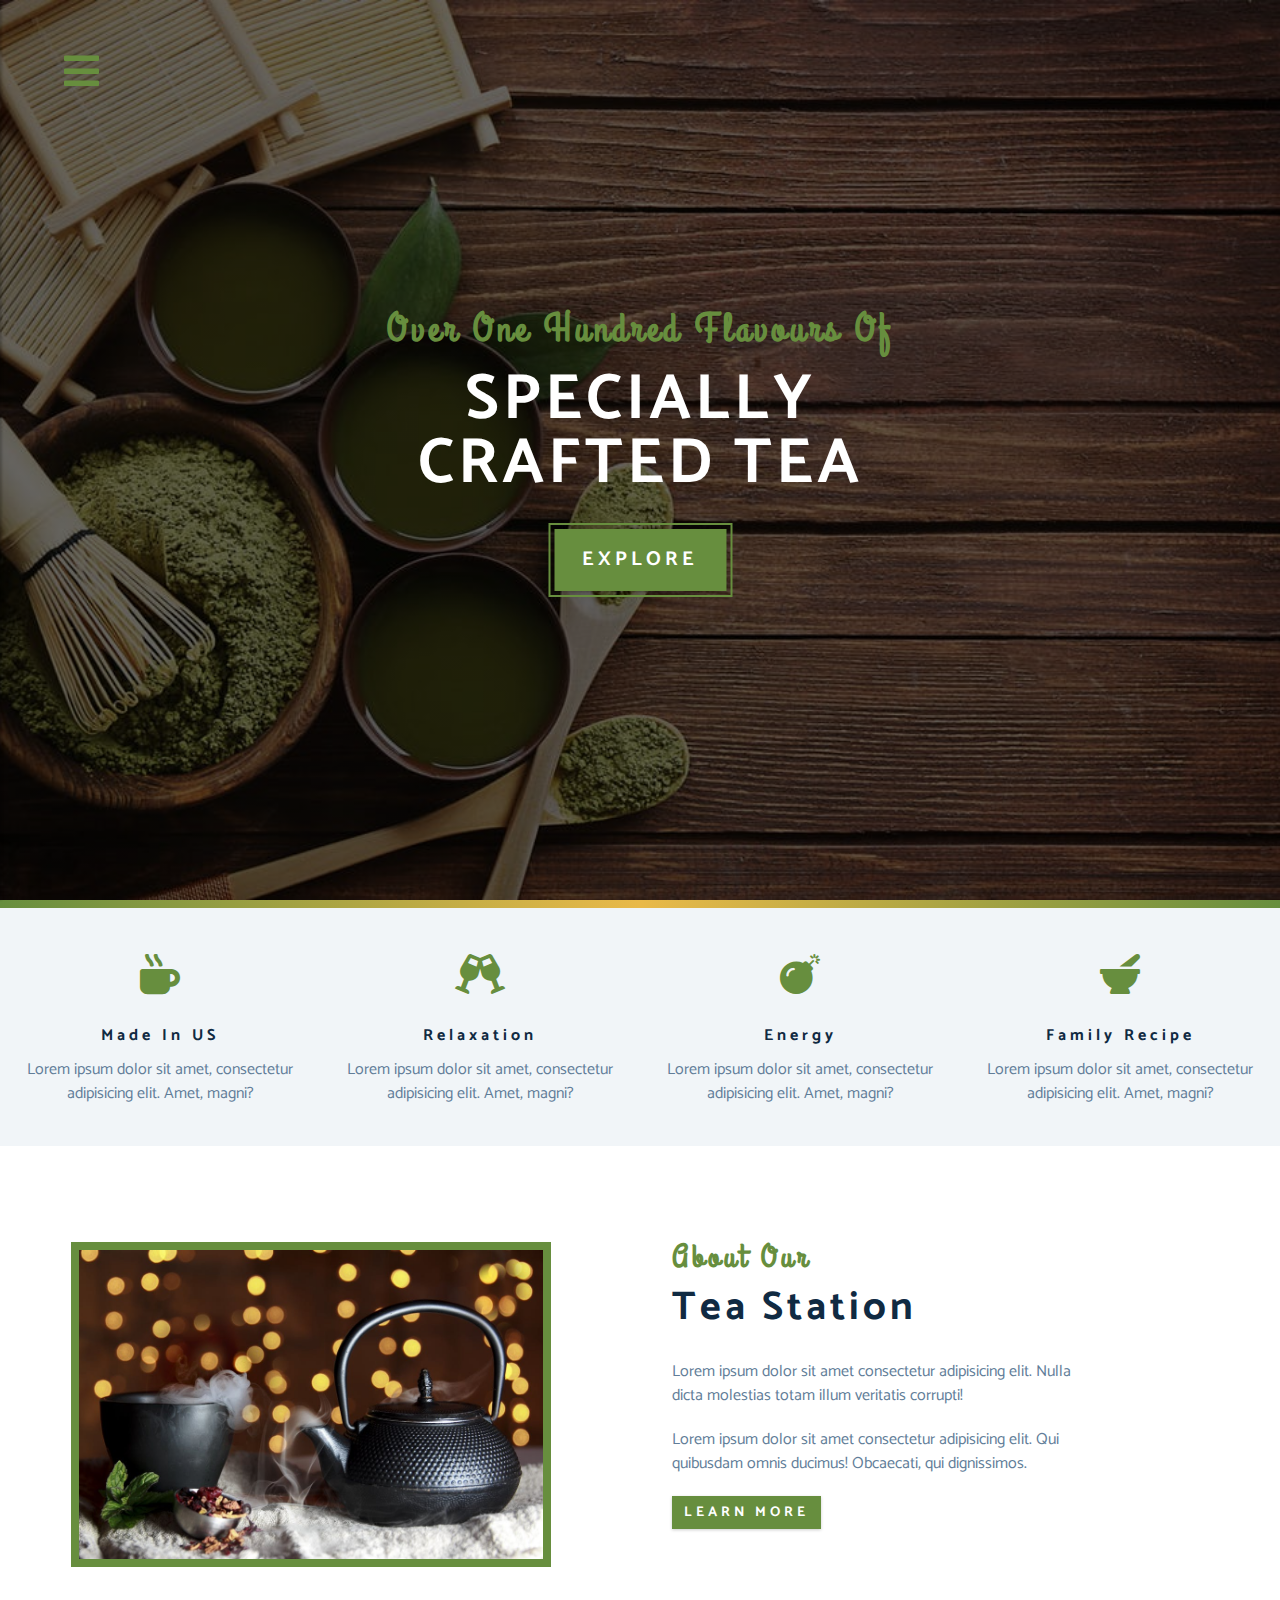
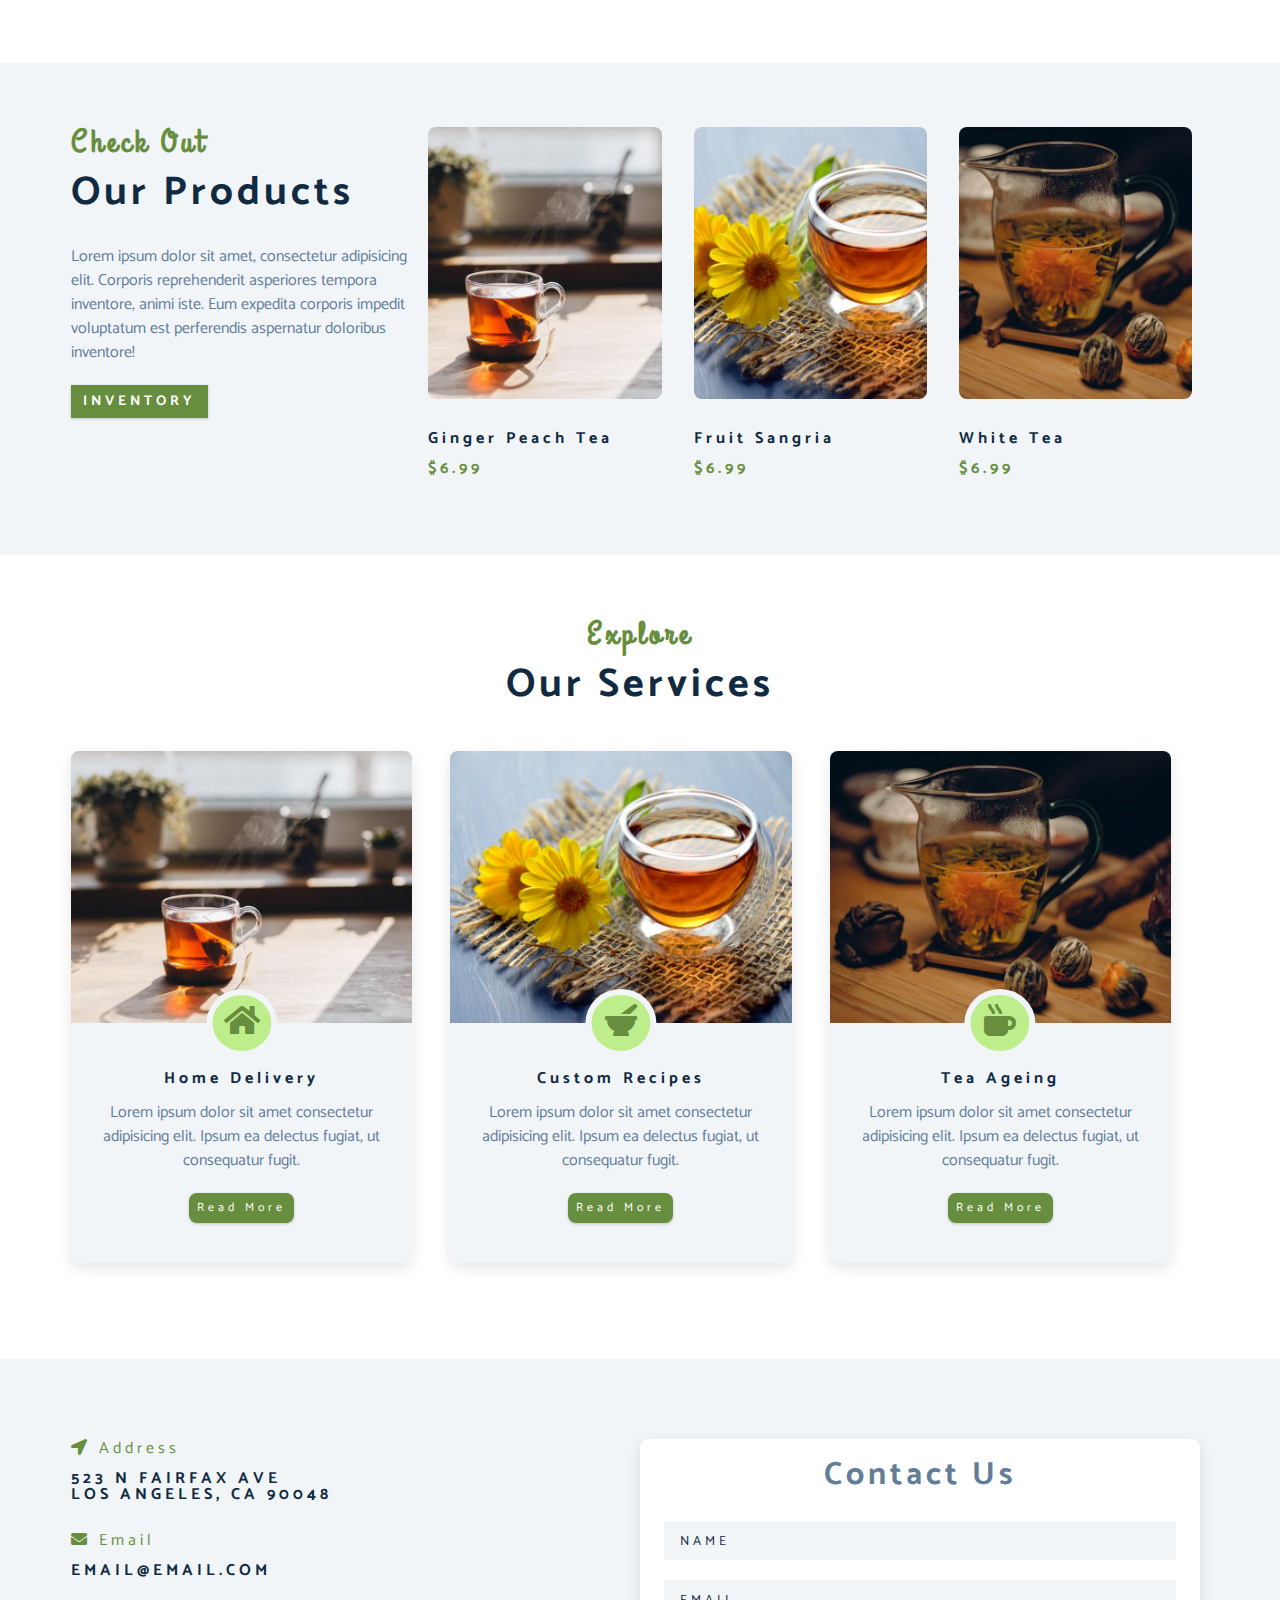
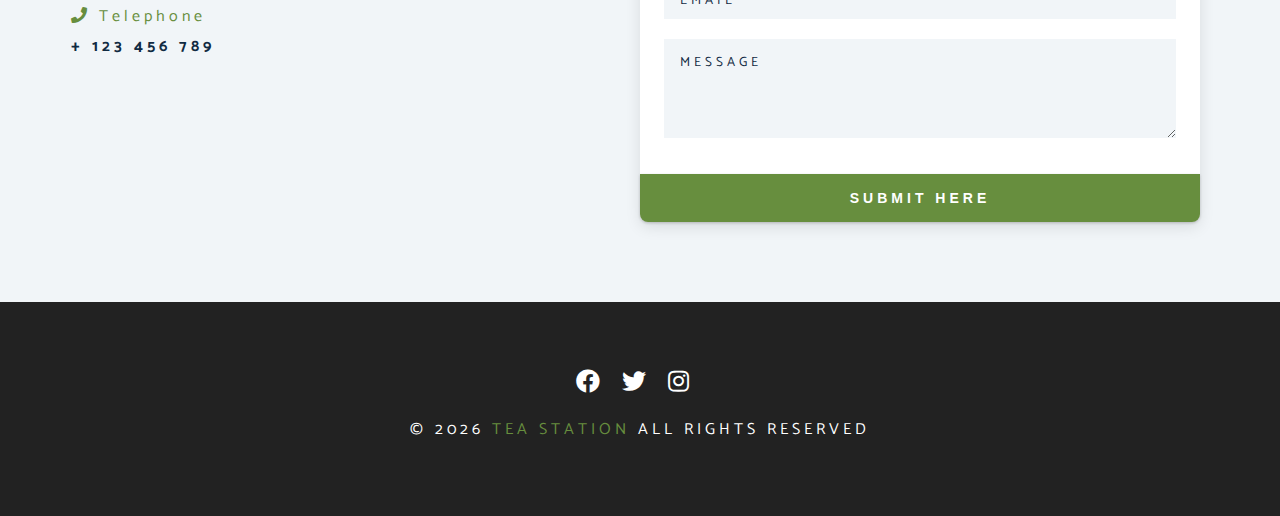
<file: index.html>
<!DOCTYPE html>
<html lang="en">
  <head>
    <meta charset="UTF-8" />
    <meta name="viewport" content="width=device-width, initial-scale=1.0" />
    <meta http-equiv="X-UA-Compatible" content="ie=edge" />
    <title>Tea Station || Home</title>
    <!-- font-awesome -->
    <link
      rel="stylesheet"
      href="./fontawesome-free-5.12.1-web/css/all.min.css"
    />
    <!-- custom css -->
    <link rel="stylesheet" href="./css/styles.css" />
  </head>
  <body>
    <!-- navbar -->
    <!-- nav button -->
    <span class="nav-btn" id="nav-btn"><i class="fas fa-bars"></i></span>
    <nav class="navbar" id="navbar">
      <div class="navbar-header">
        <span class="nav-close" id="nav-close">
          <i class="fas fa-times"></i>
        </span>
      </div>
      <ul class="nav-items">
        <li><a href="index.html" class="nav-link">home</a></li>
        <li><a href="skills.html" class="nav-link">skills</a></li>
        <li><a href="about.html" class="nav-link">about</a></li>
        <li><a href="products.html" class="nav-link">products</a></li>
      </ul>
    </nav>
    <!-- header -->

    <header class="header">
      <div class="banner">
        <h2>Over one hundred flavours of</h2>
        <h1>
          specially <br />
          crafted tea
        </h1>
        <a href="./skills.html" class="btn banner-btn"> explore </a>
      </div>
    </header>
    <!-- end of header -->
    <div class="content-divider"></div>
    <!-- skills section -->
    <section class="skills clearfix">
      <!-- single skill -->
      <article class="skill">
        <span class="skill-icon">
          <i class="fas fa-mug-hot"></i>
        </span>
        <h4 class="skill-title">made in US</h4>
        <p class="skill-text">
          Lorem ipsum dolor sit amet, consectetur adipisicing elit. Amet, magni?
        </p>
      </article>
      <!-- end of single skill -->
      <!-- single skill -->
      <article class="skill">
        <span class="skill-icon">
          <i class="fas fa-glass-cheers"></i>
        </span>
        <h4 class="skill-title">relaxation</h4>
        <p class="skill-text">
          Lorem ipsum dolor sit amet, consectetur adipisicing elit. Amet, magni?
        </p>
      </article>
      <!-- end of single skill -->
      <!-- single skill -->
      <article class="skill">
        <span class="skill-icon">
          <i class="fas fa-bomb"></i>
        </span>
        <h4 class="skill-title">energy</h4>
        <p class="skill-text">
          Lorem ipsum dolor sit amet, consectetur adipisicing elit. Amet, magni?
        </p>
      </article>
      <!-- end of single skill  -->
      <!-- single skill -->
      <article class="skill">
        <span class="skill-icon">
          <i class="fas fa-mortar-pestle"></i>
        </span>
        <h4 class="skill-title">family recipe</h4>
        <p class="skill-text">
          Lorem ipsum dolor sit amet, consectetur adipisicing elit. Amet, magni?
        </p>
      </article>
      <!-- end of single skill -->
    </section>
    <!-- end of skills section -->
    <!-- about -->
    <section>
      <div class="section-center clearfix">
        <!-- about img -->
        <article class="about-img">
          <div class="about-picture-container">
            <img
              src="./images/about-bcg.jpeg"
              alt="tea kettle"
              class="about-picture"
            />
          </div>
        </article>
        <!-- about info -->
        <article class="about-info">
          <!-- section title -->
          <div class="section-title">
            <h3>about our</h3>
            <h2>tea station</h2>
          </div>
          <!-- end of section title -->
          <p class="about-text">
            Lorem ipsum dolor sit amet consectetur adipisicing elit. Nulla dicta
            molestias totam illum veritatis corrupti!
          </p>
          <p class="about-text">
            Lorem ipsum dolor sit amet consectetur adipisicing elit. Qui
            quibusdam omnis ducimus! Obcaecati, qui dignissimos.
          </p>
          <a href="about.html" class="btn">learn more</a>
        </article>
      </div>
    </section>
    <!-- end of about -->
    <!-- products -->
    <section class="products">
      <div class="section-center clearfix">
        <!-- product info -->
        <article class="products-info">
          <!-- section title -->
          <div class="section-title">
            <h3>check out</h3>
            <h2>our products</h2>
          </div>
          <!-- end of section title -->
          <p class="product-text">
            Lorem ipsum dolor sit amet, consectetur adipisicing elit. Corporis
            reprehenderit asperiores tempora inventore, animi iste. Eum expedita
            corporis impedit voluptatum est perferendis aspernatur doloribus
            inventore!
          </p>
          <a href="products.html" class="btn">inventory</a>
        </article>
        <!-- products inventory -->
        <article class="products-inventory clearfix">
          <!-- single product -->
          <div class="product">
            <img
              src="./images/product-1.jpeg"
              alt="single product"
              class="product-img"
            />
            <h4 class="product-title">ginger peach tea</h4>
            <h4 class="product-price">$6.99</h4>
          </div>
          <!-- end of single product -->
          <!-- single product -->
          <div class="product">
            <img
              src="./images/product-2.jpeg"
              alt="single product"
              class="product-img"
            />
            <h4 class="product-title">fruit sangria</h4>
            <h4 class="product-price">$6.99</h4>
          </div>
          <!-- end of single product -->
          <!-- single product -->
          <div class="product">
            <img
              src="./images/product-3.jpeg"
              alt="single product"
              class="product-img"
            />
            <h4 class="product-title">white tea</h4>
            <h4 class="product-price">$6.99</h4>
          </div>
          <!-- end of single product -->
        </article>
      </div>
    </section>
    <!-- end of products -->
    <!-- services -->
    <section class="services">
      <!-- section title -->
      <div class="section-title services-title">
        <h3>explore</h3>
        <h2>our services</h2>
      </div>
      <!-- end of section title -->
      <div class="section-center clearfix">
        <!-- single card -->
        <article class="service-card">
          <!-- img container -->
          <div class="service-img-container">
            <img
              src="./images/product-1.jpeg"
              class="service-img"
              alt="single service"
            />
            <!-- service icon  -->
            <span class="service-icon">
              <i class="fas fa-home fa-fw"></i>
            </span>
          </div>
          <!-- service info -->
          <div class="service-info">
            <h4>home delivery</h4>
            <p>
              Lorem ipsum dolor sit amet consectetur adipisicing elit. Ipsum ea
              delectus fugiat, ut consequatur fugit.
            </p>
            <a href="peoducts.html" class="btn service-btn">read more</a>
          </div>
        </article>
        <!-- end of single card -->
        <!-- single card -->
        <article class="service-card">
          <!-- img container -->
          <div class="service-img-container">
            <img
              src="./images/product-2.jpeg"
              class="service-img"
              alt="single service"
            />
            <!-- service icon  -->
            <span class="service-icon">
              <i class="fas fa-mortar-pestle fa-fw"></i>
            </span>
          </div>
          <!-- service info -->
          <div class="service-info">
            <h4>custom recipes</h4>
            <p>
              Lorem ipsum dolor sit amet consectetur adipisicing elit. Ipsum ea
              delectus fugiat, ut consequatur fugit.
            </p>
            <a href="products.html" class="btn service-btn">read more</a>
          </div>
        </article>
        <!-- end of single card -->
        <!-- single card -->
        <article class="service-card">
          <!-- img container -->
          <div class="service-img-container">
            <img
              src="./images/product-3.jpeg"
              class="service-img"
              alt="single service"
            />
            <!-- service icon  -->
            <span class="service-icon">
              <i class="fas fa-mug-hot fa-fw"></i>
            </span>
          </div>
          <!-- service info -->
          <div class="service-info">
            <h4>tea ageing</h4>
            <p>
              Lorem ipsum dolor sit amet consectetur adipisicing elit. Ipsum ea
              delectus fugiat, ut consequatur fugit.
            </p>
            <a href="peoducts.html" class="btn service-btn">read more</a>
          </div>
        </article>
        <!-- end of single card -->
      </div>
    </section>
    <!-- end of services -->
    <!-- contact -->
    <section class="contact">
      <div class="section-center clearfix">
        <!-- contact info -->
        <article class="contact-info">
          <!-- contact item -->
          <div class="contact-item">
            <h4 class="contact-title">
              <span class="contact-icon">
                <i class="fas fa-location-arrow"></i>
              </span>
              address
            </h4>
            <h4 class="contact-text">
              523 N Fairfax Ave <br />
              Los Angeles, CA 90048
            </h4>
          </div>
          <!-- end of contact item -->
          <!-- contact item -->
          <div class="contact-item">
            <h4 class="contact-title">
              <span class="contact-icon">
                <i class="fas fa-envelope"></i>
              </span>
              email
            </h4>
            <h4 class="contact-text">email@email.com</h4>
          </div>
          <!-- end of contact item -->
          <!-- contact item -->
          <div class="contact-item">
            <h4 class="contact-title">
              <span class="contact-icon">
                <i class="fas fa-phone"></i>
              </span>
              telephone
            </h4>
            <h4 class="contact-text">+ 123 456 789</h4>
          </div>
          <!-- end of contact item -->
        </article>
        <!-- contact form -->
        <article class="contact-form">
          <h3>contact us</h3>
          <form>
            <div class="form-group">
              <!-- inputs -->
              <input
                type="text"
                placeholder="name"
                class="form-control"
                name="name"
              />
              <input
                type="email"
                placeholder="email"
                class="form-control"
                name="email"
              />
              <textarea
                name="message"
                placeholder="message"
                class="form-control"
                rows="5"
              ></textarea>
            </div>
            <!-- button -->
            <button type="submit" class="submit-btn btn">submit here</button>
          </form>
        </article>
      </div>
    </section>
    <!-- end of contact -->
    <!-- footer -->
    <footer class="footer">
      <div class="section-center">
        <div class="social-icons">
          <!-- social icon -->
          <a href="#" class="social-icon">
            <i class="fab fa-facebook"></i>
          </a>
          <!-- end of social icon -->
          <!-- social icon -->
          <a href="#" class="social-icon">
            <i class="fab fa-twitter"></i>
          </a>
          <!-- end of social icon -->
          <!-- social icon -->
          <a href="#" class="social-icon">
            <i class="fab fa-instagram"></i>
          </a>
          <!-- end of social icon -->
        </div>
        <h4 class="footer-text">
          &copy; <span id="date"></span>
          <span class="company">tea station</span> all rights reserved
        </h4>
      </div>
    </footer>
    <script src="./app.js"></script>
  </body>
</html>
</file>
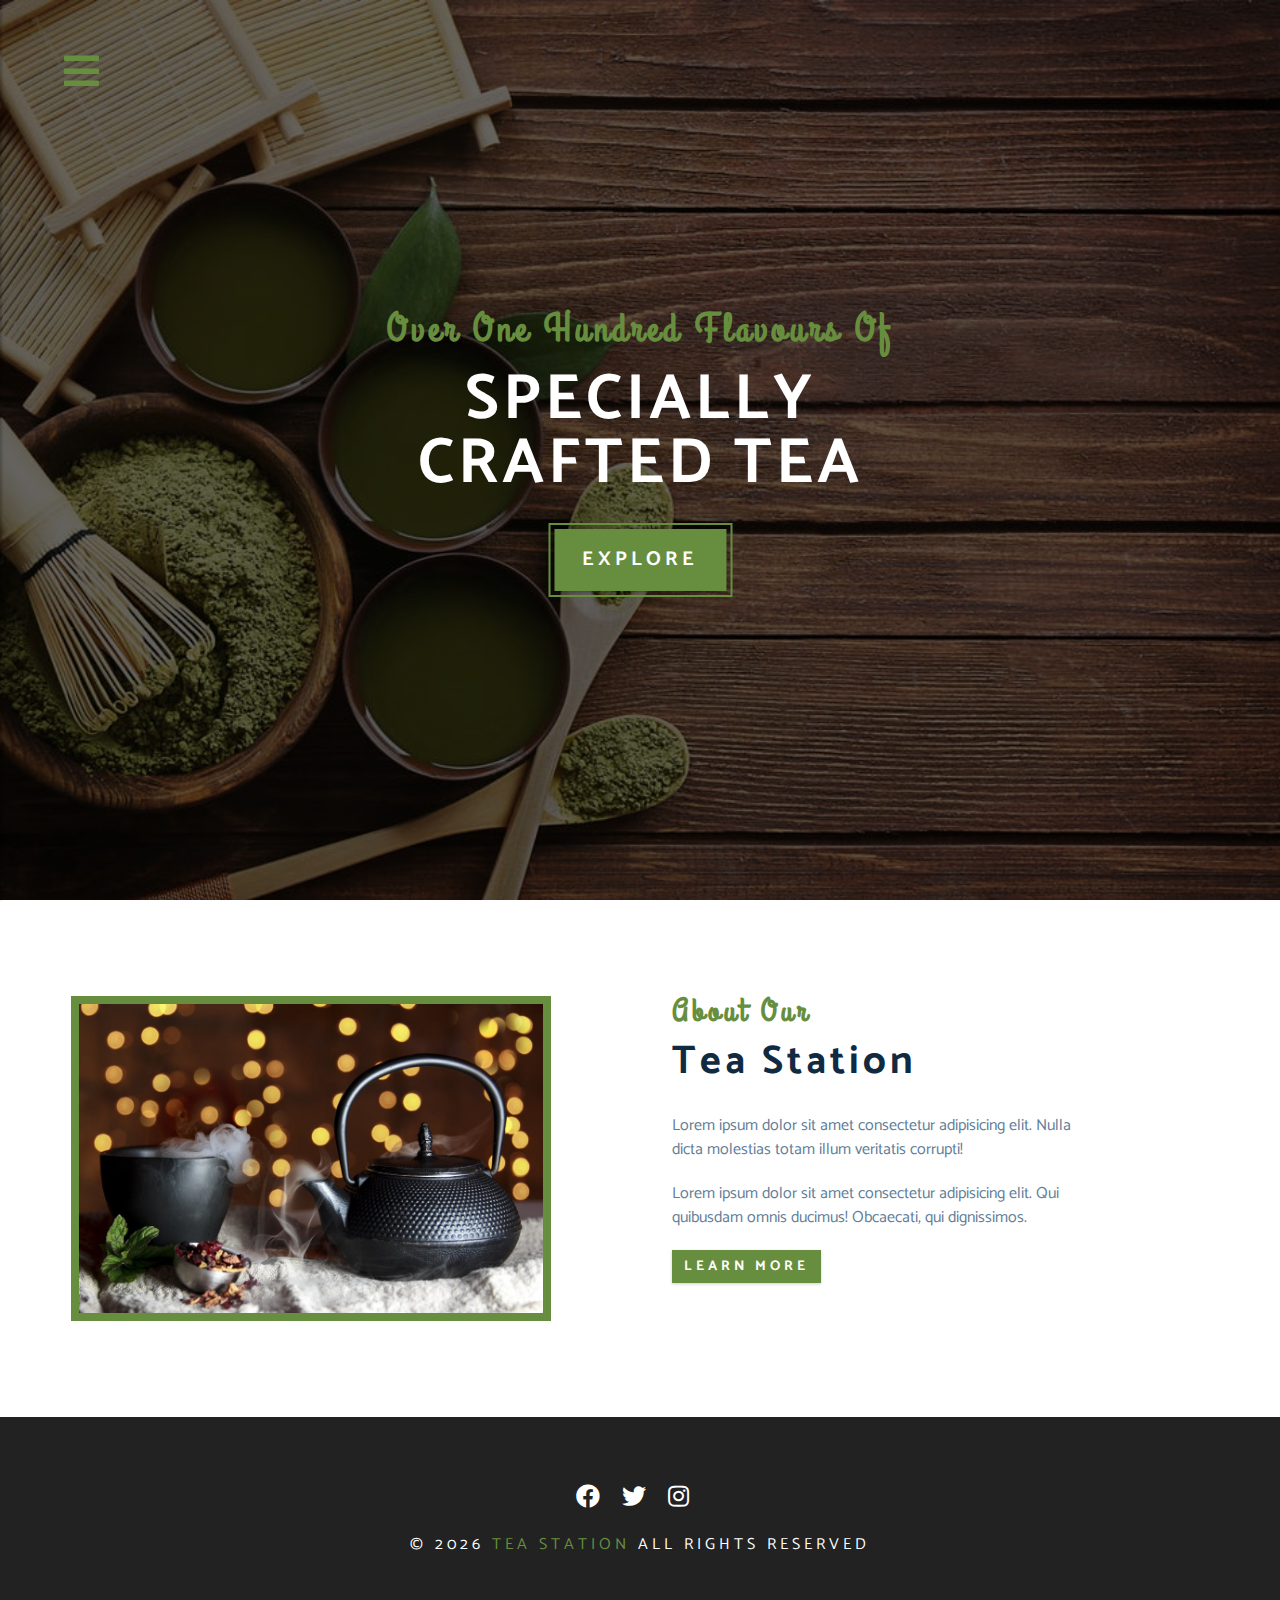
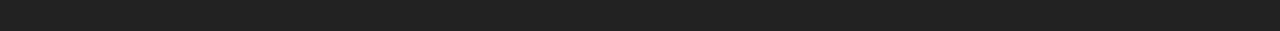
<file: about.html>
<!DOCTYPE html>
<html lang="en">
  <head>
    <meta charset="UTF-8" />
    <meta name="viewport" content="width=device-width, initial-scale=1.0" />
    <meta http-equiv="X-UA-Compatible" content="ie=edge" />
    <title>Tea Station || About</title>
    <!-- font-awesome -->
    <link
      rel="stylesheet"
      href="./fontawesome-free-5.12.1-web/css/all.min.css"
    />
    <!-- custom css -->
    <link rel="stylesheet" href="./css/styles.css" />
  </head>
  <body>
    <!-- navbar -->
    <!-- nav button -->
    <span class="nav-btn" id="nav-btn"><i class="fas fa-bars"></i></span>
    <nav class="navbar" id="navbar">
      <div class="navbar-header">
        <span class="nav-close" id="nav-close">
          <i class="fas fa-times"></i>
        </span>
      </div>
      <ul class="nav-items">
        <li><a href="index.html" class="nav-link">home</a></li>
        <li><a href="skills.html" class="nav-link">skills</a></li>
        <li><a href="about.html" class="nav-link">about</a></li>
        <li><a href="products.html" class="nav-link">products</a></li>
      </ul>
    </nav>
    <!-- header -->

    <header class="header">
      <div class="banner">
        <h2>Over one hundred flavours of</h2>
        <h1>
          specially <br />
          crafted tea
        </h1>
        <a href="./skills.html" class="btn banner-btn"> explore </a>
      </div>
    </header>
    <!-- end of header -->
    <!-- about -->
    <section>
      <div class="section-center clearfix">
        <!-- about img -->
        <article class="about-img">
          <div class="about-picture-container">
            <img
              src="./images/about-bcg.jpeg"
              alt="tea kettle"
              class="about-picture"
            />
          </div>
        </article>
        <!-- about info -->
        <article class="about-info">
          <!-- section title -->
          <div class="section-title">
            <h3>about our</h3>
            <h2>tea station</h2>
          </div>
          <!-- end of section title -->
          <p class="about-text">
            Lorem ipsum dolor sit amet consectetur adipisicing elit. Nulla dicta
            molestias totam illum veritatis corrupti!
          </p>
          <p class="about-text">
            Lorem ipsum dolor sit amet consectetur adipisicing elit. Qui
            quibusdam omnis ducimus! Obcaecati, qui dignissimos.
          </p>
          <a href="about.html" class="btn">learn more</a>
        </article>
      </div>
    </section>
    <!-- end of about -->
    <!-- footer -->
    <footer class="footer">
      <div class="section-center">
        <div class="social-icons">
          <!-- social icon -->
          <a href="#" class="social-icon">
            <i class="fab fa-facebook"></i>
          </a>
          <!-- end of social icon -->
          <!-- social icon -->
          <a href="#" class="social-icon">
            <i class="fab fa-twitter"></i>
          </a>
          <!-- end of social icon -->
          <!-- social icon -->
          <a href="#" class="social-icon">
            <i class="fab fa-instagram"></i>
          </a>
          <!-- end of social icon -->
        </div>
        <h4 class="footer-text">
          &copy; <span id="date"></span>
          <span class="company">tea station</span> all rights reserved
        </h4>
      </div>
    </footer>
    <script src="./app.js"></script>
  </body>
</html>
</file>
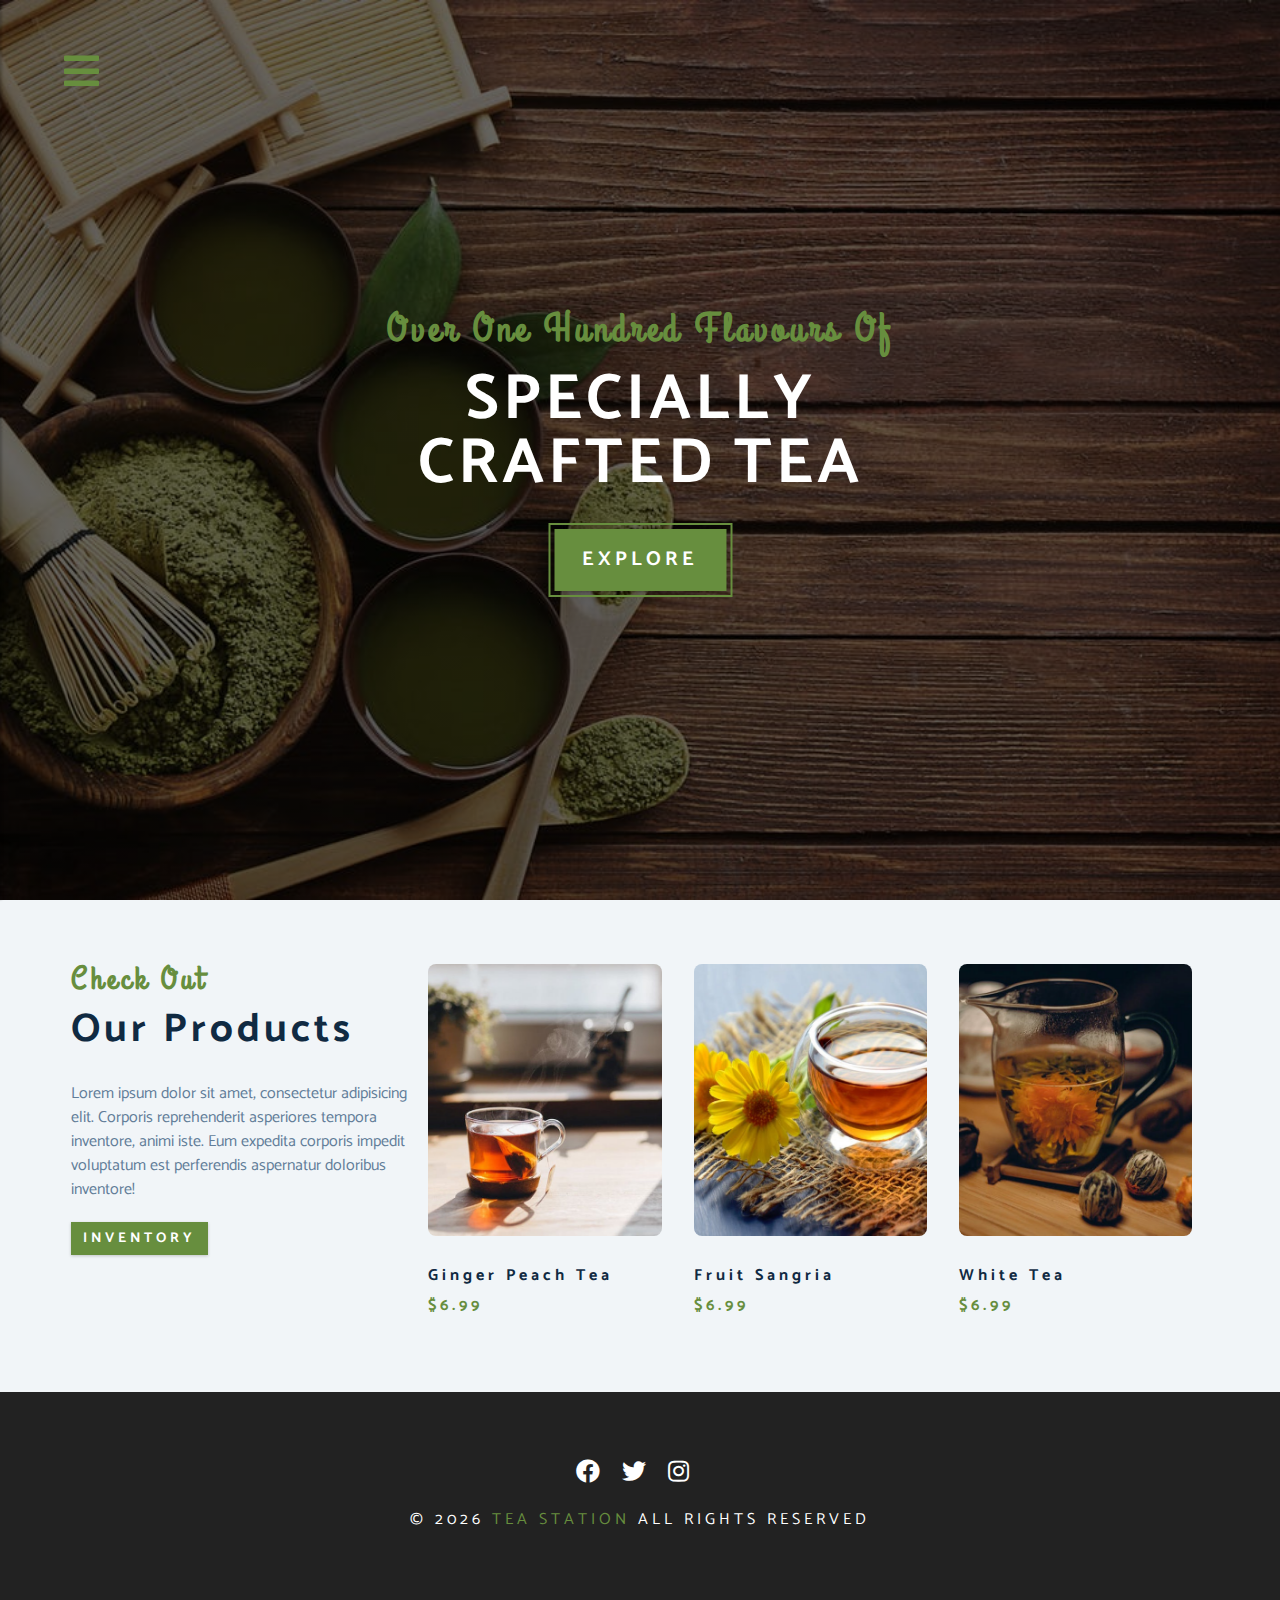
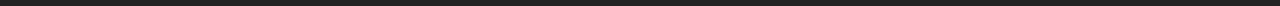
<file: products.html>
<!DOCTYPE html>
<html lang="en">
  <head>
    <meta charset="UTF-8" />
    <meta name="viewport" content="width=device-width, initial-scale=1.0" />
    <meta http-equiv="X-UA-Compatible" content="ie=edge" />
    <title>Tea Station || Products</title>
    <!-- font-awesome -->
    <link
      rel="stylesheet"
      href="./fontawesome-free-5.12.1-web/css/all.min.css"
    />
    <!-- custom css -->
    <link rel="stylesheet" href="./css/styles.css" />
  </head>
  <body>
    <!-- navbar -->
    <!-- nav button -->
    <span class="nav-btn" id="nav-btn"><i class="fas fa-bars"></i></span>
    <nav class="navbar" id="navbar">
      <div class="navbar-header">
        <span class="nav-close" id="nav-close">
          <i class="fas fa-times"></i>
        </span>
      </div>
      <ul class="nav-items">
        <li><a href="index.html" class="nav-link">home</a></li>
        <li><a href="skills.html" class="nav-link">skills</a></li>
        <li><a href="about.html" class="nav-link">about</a></li>
        <li><a href="products.html" class="nav-link">products</a></li>
      </ul>
    </nav>
    <!-- header -->

    <header class="header">
      <div class="banner">
        <h2>Over one hundred flavours of</h2>
        <h1>
          specially <br />
          crafted tea
        </h1>
        <a href="./skills.html" class="btn banner-btn"> explore </a>
      </div>
    </header>
    <!-- end of header -->
    <!-- products -->
    <section class="products">
      <div class="section-center clearfix">
        <!-- product info -->
        <article class="products-info">
          <!-- section title -->
          <div class="section-title">
            <h3>check out</h3>
            <h2>our products</h2>
          </div>
          <!-- end of section title -->
          <p class="product-text">
            Lorem ipsum dolor sit amet, consectetur adipisicing elit. Corporis
            reprehenderit asperiores tempora inventore, animi iste. Eum expedita
            corporis impedit voluptatum est perferendis aspernatur doloribus
            inventore!
          </p>
          <a href="products.html" class="btn">inventory</a>
        </article>
        <!-- products inventory -->
        <article class="products-inventory clearfix">
          <!-- single product -->
          <div class="product">
            <img
              src="./images/product-1.jpeg"
              alt="single product"
              class="product-img"
            />
            <h4 class="product-title">ginger peach tea</h4>
            <h4 class="product-price">$6.99</h4>
          </div>
          <!-- end of single product -->
          <!-- single product -->
          <div class="product">
            <img
              src="./images/product-2.jpeg"
              alt="single product"
              class="product-img"
            />
            <h4 class="product-title">fruit sangria</h4>
            <h4 class="product-price">$6.99</h4>
          </div>
          <!-- end of single product -->
          <!-- single product -->
          <div class="product">
            <img
              src="./images/product-3.jpeg"
              alt="single product"
              class="product-img"
            />
            <h4 class="product-title">white tea</h4>
            <h4 class="product-price">$6.99</h4>
          </div>
          <!-- end of single product -->
        </article>
      </div>
    </section>
    <!-- end of products -->
    <!-- footer -->
    <footer class="footer">
      <div class="section-center">
        <div class="social-icons">
          <!-- social icon -->
          <a href="#" class="social-icon">
            <i class="fab fa-facebook"></i>
          </a>
          <!-- end of social icon -->
          <!-- social icon -->
          <a href="#" class="social-icon">
            <i class="fab fa-twitter"></i>
          </a>
          <!-- end of social icon -->
          <!-- social icon -->
          <a href="#" class="social-icon">
            <i class="fab fa-instagram"></i>
          </a>
          <!-- end of social icon -->
        </div>
        <h4 class="footer-text">
          &copy; <span id="date"></span>
          <span class="company">tea station</span> all rights reserved
        </h4>
      </div>
    </footer>
    <script src="./app.js"></script>
  </body>
</html>
</file>
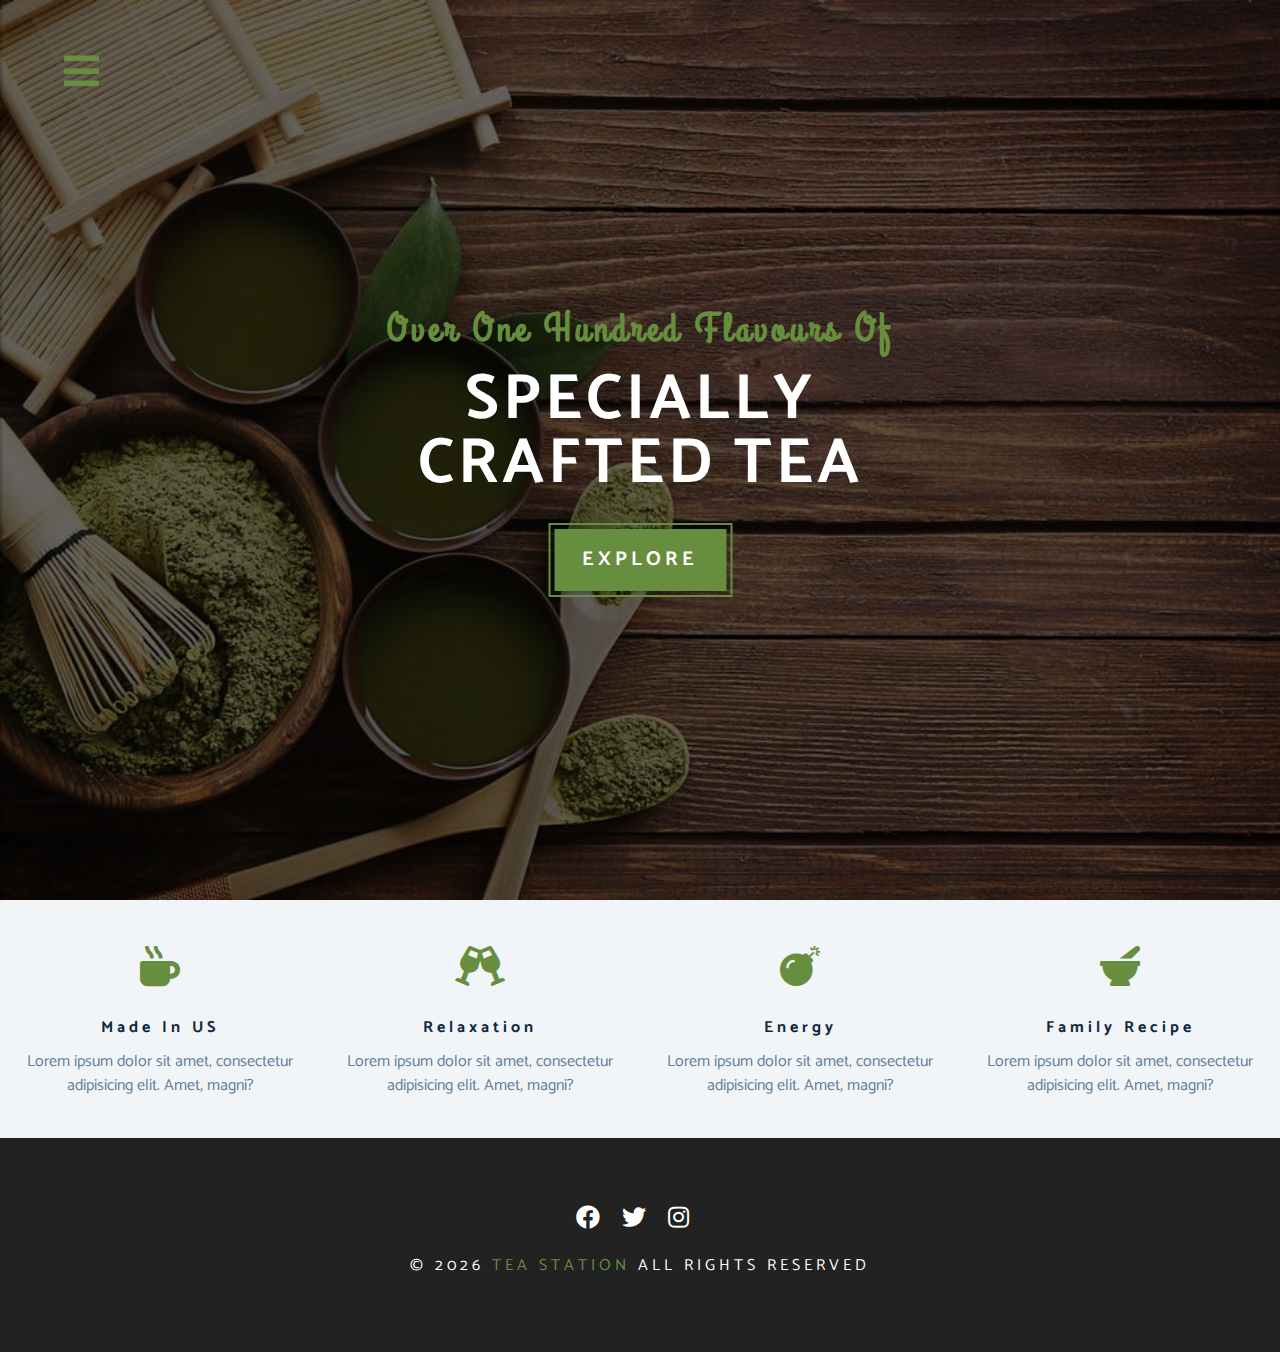
<file: skills.html>
<!DOCTYPE html>
<html lang="en">
  <head>
    <meta charset="UTF-8" />
    <meta name="viewport" content="width=device-width, initial-scale=1.0" />
    <meta http-equiv="X-UA-Compatible" content="ie=edge" />
    <title>Tea Station || Skills</title>
    <!-- font-awesome -->
    <link
      rel="stylesheet"
      href="./fontawesome-free-5.12.1-web/css/all.min.css"
    />
    <!-- custom css -->
    <link rel="stylesheet" href="./css/styles.css" />
  </head>
  <body>
    <!-- navbar -->
    <!-- nav button -->
    <span class="nav-btn" id="nav-btn"><i class="fas fa-bars"></i></span>
    <nav class="navbar" id="navbar">
      <div class="navbar-header">
        <span class="nav-close" id="nav-close">
          <i class="fas fa-times"></i>
        </span>
      </div>
      <ul class="nav-items">
        <li><a href="index.html" class="nav-link">home</a></li>
        <li><a href="skills.html" class="nav-link">skills</a></li>
        <li><a href="about.html" class="nav-link">about</a></li>
        <li><a href="products.html" class="nav-link">products</a></li>
      </ul>
    </nav>
    <!-- header -->

    <header class="header">
      <div class="banner">
        <h2>Over one hundred flavours of</h2>
        <h1>
          specially <br />
          crafted tea
        </h1>
        <a href="./skills.html" class="btn banner-btn"> explore </a>
      </div>
    </header>
    <!-- end of header -->
    <!-- skills section -->
    <section class="skills clearfix">
      <!-- single skill -->
      <article class="skill">
        <span class="skill-icon">
          <i class="fas fa-mug-hot"></i>
        </span>
        <h4 class="skill-title">made in US</h4>
        <p class="skill-text">
          Lorem ipsum dolor sit amet, consectetur adipisicing elit. Amet, magni?
        </p>
      </article>
      <!-- end of single skill -->
      <!-- single skill -->
      <article class="skill">
        <span class="skill-icon">
          <i class="fas fa-glass-cheers"></i>
        </span>
        <h4 class="skill-title">relaxation</h4>
        <p class="skill-text">
          Lorem ipsum dolor sit amet, consectetur adipisicing elit. Amet, magni?
        </p>
      </article>
      <!-- end of single skill -->
      <!-- single skill -->
      <article class="skill">
        <span class="skill-icon">
          <i class="fas fa-bomb"></i>
        </span>
        <h4 class="skill-title">energy</h4>
        <p class="skill-text">
          Lorem ipsum dolor sit amet, consectetur adipisicing elit. Amet, magni?
        </p>
      </article>
      <!-- end of single skill  -->
      <!-- single skill -->
      <article class="skill">
        <span class="skill-icon">
          <i class="fas fa-mortar-pestle"></i>
        </span>
        <h4 class="skill-title">family recipe</h4>
        <p class="skill-text">
          Lorem ipsum dolor sit amet, consectetur adipisicing elit. Amet, magni?
        </p>
      </article>
      <!-- end of single skill -->
    </section>
    <!-- end of skills section -->
    <!-- footer -->
    <footer class="footer">
      <div class="section-center">
        <div class="social-icons">
          <!-- social icon -->
          <a href="#" class="social-icon">
            <i class="fab fa-facebook"></i>
          </a>
          <!-- end of social icon -->
          <!-- social icon -->
          <a href="#" class="social-icon">
            <i class="fab fa-twitter"></i>
          </a>
          <!-- end of social icon -->
          <!-- social icon -->
          <a href="#" class="social-icon">
            <i class="fab fa-instagram"></i>
          </a>
          <!-- end of social icon -->
        </div>
        <h4 class="footer-text">
          &copy; <span id="date"></span>
          <span class="company">tea station</span> all rights reserved
        </h4>
      </div>
    </footer>
    <script src="./app.js"></script>
  </body>
</html>
</file>
<file: css/styles.css>
/* Fonts */
@import url("https://fonts.googleapis.com/css?family=Catamaran:400,700|Grand+Hotel");

/* Variables */

:root {
  --clr-primary: #678e3e;
  --clr-primary-light: #beed8c;
  --clr-grey-1: #102a42;
  --clr-grey-5: #617d98;
  --clr-grey-10: #f1f5f8;
  --clr-white: #fff;
  --ff-primary: "Catamaran", sans-serif;
  --ff-secondary: "Grand Hotel", cursive;
  --transition: all 0.3s linear;
  --spacing: 0.25rem;
  --radius: 0.5rem;
}

/*  reset */
* {
  margin: 0;
  padding: 0;
  box-sizing: border-box;
}

/* global styles */

body {
  font-family: var(--ff-primary);
  background: var(--clr-white);
  color: var(--clr-grey-1);
  line-height: 1.5;
  font-size: 0.875rem;
}

a {
  text-decoration: none;
}

img {
  width: 100%;
  display: block;
}

h1,
h2,
h3,
h4 {
  letter-spacing: var(--spacing);
  text-transform: capitalize;
  line-height: 1.25;
  margin-bottom: 00.875rem;
}

h1 {
  font-size: 3rem;
}

h2 {
  font-size: 2rem;
}

h3 {
  font-size: 1.5rem;
}

h4 {
  font-size: 0.875rem;
}

p {
  margin-bottom: 1.25rem;
}

@media screen and (min-width: 800px) {
  h1 {
    font-size: 4rem;
  }
  h2 {
    font-size: 2.5rem;
  }
  h3 {
    font-size: 2rem;
  }
  h4 {
    font-size: 1rem;
  }
  body {
    font-size: 1rem;
  }
  h1,
  h2,
  h3,
  h4 {
    line-height: 1;
  }
}

/* more global css */

.btn {
  text-transform: uppercase;
  background: var(--clr-primary);
  color: var(--clr-white);
  padding: 0.375rem 0.75rem;
  letter-spacing: var(--spacing);
  display: inline-block;
  font-weight: 700;
  transition: var(--transition);
  font-size: 0.875rem;
  border: none;
  cursor: pointer;
  box-shadow: 0 1px 3px rgba(0, 0, 0, 0.2);
}

.btn:hover {
  color: var(--clr-primary);
  background: var(--clr-primary-light);
}

.clearfix::after,
.clearfix::before {
  content: "";
  clear: both;
  display: table;
}

.section-title h3 {
  font-family: var(--ff-secondary);
  color: var(--clr-primary);
}
.section-title {
  margin-bottom: 2rem;
}

.section-center {
  padding: 4rem 0;
  width: 85vw;
  margin: 0 auto;
  max-width: 1170px;
}

@media screen and (min-width: 992px) {
  .section-center {
    width: 95vw;
    padding: 4rem 1rem;
  }
}

/* animation */

@keyframes bounce {
  0% {
    transform: scale(1);
  }
  50% {
    transform: scale(2);
  }
  100% {
    transform: scale(1);
  }
}

@keyframes slideFromRight {
  0% {
    transform: tranlateX(1000px);
    opacity: 0;
  }
  50% {
    transform: translateX(-200px);
    opacity: 0.5;
  }
  75% {
    transform: translateX(50px);
    opacity: 0.75;
  }
  100% {
    transform: translateX(0px);
    opacity: 1;
  }
}

@keyframes slideFromLeft {
  0% {
    transform: tranlateX(-1000px);
    opacity: 0;
  }
  50% {
    transform: translateX(200px);
    opacity: 0.5;
  }
  75% {
    transform: translateX(-50px);
    opacity: 0.75;
  }
  100% {
    transform: translateX(0px);
    opacity: 1;
  }
}

@keyframes show {
  0% {
    transform: scale(1.5);
    opacity: 0;
  }
  50% {
    transform: scale(2);
    opacity: 0.5;
  }
  100% {
    transform: scale(1);
    opacity: 1;
  }
}

.nav-btn {
  position: fixed;
  top: 5%;
  left: 5%;
  font-size: 2.5rem;
  color: var(--clr-primary);
  z-index: 1;
  cursor: pointer;
  /* animation */
  animation: bounce 2s ease infinite;
}

/* navbar */

.navbar {
  position: fixed;
  top: 0;
  left: 0;
  right: 0;
  bottom: 0;
  /* width: 100%;
  height: 100%; */
  background: var(--clr-grey-10);
  z-index: 2;
  box-shadow: 2px 0 2px rgba(0, 0, 0, 0.2);
  /* hide navbar */
  transform: translateX(-100%);
  transition: var(--transition);
}

.showNav {
  transform: translate(0);
}

.navbar-header {
  text-align: right;
  padding-right: 1rem;
}

.nav-close {
  font-size: 2.5rem;
  cursor: pointer;
  color: #f29c9c;
  transition: var(--transition);
}

.nav-close:hover {
  color: #bb2525;
}

.nav-items {
  list-style-type: none;
}

.nav-link {
  display: block;
  font-size: 1.5rem;
  padding: 0.25rem 1rem;
  text-transform: uppercase;
  letter-spacing: var(--spacing);
  color: var(--clr-grey-5);
  transition: var(--transition);
}

.nav-link:hover {
  background: var(--clr-primary-light);
  color: var(--clr-primary);
  padding-left: 1.5rem;
  border-left: 0.25rem solid var(--clr-primary);
}

@media screen and (min-width: 768px) {
  .navbar {
    width: 30vw;
    max-width: 20rem;
  }
}

/* Header */

.header {
  min-height: 100vh;
  background: linear-gradient(rgba(0, 0, 0, 0.6), rgba(0, 0, 0, 0.6)),
    url("../images/main-bcg.jpeg") center/cover no-repeat fixed;
  position: relative;
  /* animation */
  overflow-x: hidden;
}

.banner {
  text-align: center;
  position: absolute;
  top: 50%;
  left: 50%;
  transform: translate(-50%, -50%);
}

.banner h2 {
  font-family: var(--ff-secondary);
  color: var(--clr-primary);
  /* animation */
  animation: slideFromRight 5s ease-in-out 1;
}

.banner h1 {
  text-transform: uppercase;
  color: var(--clr-white);
  margin-top: 1.25rem;
  margin-bottom: 2rem;
  /* animation */
  animation: slideFromLeft 5s ease-in-out 1;
}

.banner-btn {
  outline: 0.125rem solid var(--clr-primary);
  outline-offset: 0.25rem;
  font-size: 1.25rem;
  padding: 1rem 1.75rem;
  animation: show 5s linear 1;
}

/* content divider */
.content-divider {
  height: 0.5rem;
  background: linear-gradient(
    to left,
    var(--clr-primary),
    #e9b949,
    var(--clr-primary)
  );
}

/* Skills */
.skills {
  background: var(--clr-grey-10);
}

.skill {
  padding: 2.5rem 0;
  text-align: center;
  transition: var(--transition);
}

.skill-icon {
  font-size: 2.5rem;
  margin-bottom: 1.25rem;
  transition: var(--transition);
  display: inline-block;
  color: var(--clr-primary);
}

.skill-text {
  color: var(--clr-grey-5);
  max-width: 17rem;
  margin: 0 auto;
}

.skill:hover {
  background: var(--clr-white);
  box-shadow: 0 2px var(--clr-primary);
}

.skill:hover .skill-icon {
  transform: translateY(-5px);
}

@media screen and (min-width: 576px) {
  .skill {
    float: left;
    width: 50%;
  }
}

@media screen and (min-width: 1200px) {
  .skill {
    width: 25%;
  }
}

/* About  */

.about-img,
.about-info {
  padding: 2rem 0;
}

.about-picture-container {
  background: var(--clr-primary);
  border: 0.5rem solid var(--clr-primary);
  max-width: 30rem;
  /* extra stuff */
  overflow: hidden;
}

.about-picture {
  transition: var(--transition);
}

.about-picture-container:hover .about-picture {
  opacity: 0.5;
  transform: scale(1.2);
}

.about-text {
  max-width: 26rem;
  color: var(--clr-grey-5);
}

@media screen and (min-width: 992px) {
  .about-img,
  .about-info {
    float: left;
    width: 50%;
  }
  .about-info {
    padding-left: 2rem;
  }
}

/* Products */

.products {
  background: var(--clr-grey-10);
}

.products-article {
  padding: 2rem 0;
}

.product-text {
  color: var(--clr-grey-5);
  max-width: 26rem;
}

.product {
  margin-bottom: 2rem;
}

.product-img {
  border-radius: var(--radius);
  margin-bottom: 2rem;
  height: 17rem;
  object-fit: cover;
}

.product-price {
  color: var(--clr-primary);
}

@media screen and (min-width: 768px) {
  .product {
    float: left;
    width: 50%;
    padding-right: 2rem;
  }
}

@media screen and (min-width: 992px) {
  .product {
    width: 33.3%;
  }
}

@media screen and (min-width: 1200px) {
  .products-info {
    float: left;
    width: 30%;
  }
  .products-inventory {
    float: left;
    width: 70%;
  }
  .product {
    margin-bottom: 0;
    padding: 0 1rem;
  }
}

/* Services */

.services-title {
  margin-top: 4rem;
  margin-bottom: -4rem;
  text-align: center;
}

.service-card {
  margin: 2rem 0;
  background: var(--clr-grey-10);
  border-radius: var(--radius);
  box-shadow: 0 5px 15px rgba(0, 0, 0, 0.1);
}

.service-card:hover {
  transform: scale(1.02);
  box-shadow: 0 5px 15px rgba(0, 0, 0, 0.2);
}

.service-img {
  height: 17rem;
  object-fit: cover;
  border-top-left-radius: var(--radius);
  border-top-right-radius: var(--radius);
}

.service-info {
  text-align: center;
  padding: 3rem 1rem 2.5rem 1rem;
}

.service-info p {
  max-width: 20rem;
  color: var(--clr-grey-5);
  margin: 0 auto;
}

.service-btn {
  font-size: 0.75rem;
  text-transform: capitalize;
  padding: 0.375rem 0.5rem;
  border-radius: var(--radius);
  font-weight: 400;
  margin-top: 1.25rem;
}

@media screen and (min-width: 768px) {
  .service-card {
    float: left;
    width: 45%;
    margin-right: 5%;
    /* 100% 50% */
  }
}

@media screen and (min-width: 992px) {
  .service-card {
    float: left;
    width: 30%;
    margin-right: 3.33%;
    /* 100% 50% */
  }
}

.service-img-container {
  position: relative;
}

.service-icon {
  position: absolute;
  left: 50%;
  bottom: 0;
  font-size: 2rem;
  color: var(--clr-primary);
  background: var(--clr-primary-light);
  padding: 0.25rem 0.6rem;
  border-radius: 50%;
  transform: translate(-50%, 50%);
  border: 0.375rem solid var(--clr-grey-10);
}

/* Contact */

.contact {
  background: var(--clr-grey-10);
}
.contact-form,
.contact-info {
  margin: 1rem 0;
}

.contact-item {
  margin-bottom: 1.75rem;
}

.contact-title {
  color: var(--clr-primary);
  font-weight: 400;
}

.contact-text {
  text-transform: uppercase;
}

.contact-form {
  background: var(--clr-white);
  border-radius: var(--radius);
  text-align: center;
  box-shadow: 0 5px 15px rgba(0, 0, 0, 0.1);
  transition: var(--transition);
  max-width: 35rem;
}

.contact-form:hover {
  box-shadow: 0 5px 15px rgba(0, 0, 0, 0.2);
}

.contact-form h3 {
  padding-top: 1.25rem;
  color: var(--clr-grey-5);
}

.form-group {
  padding: 1rem 1.5rem;
}

.form-control {
  display: block;
  width: 100%;
  padding: 0.75rem 1rem;
  border: none;
  margin-bottom: 1.25rem;
  background: var(--clr-grey-10);
  border: var(--radius);
  text-transform: uppercase;
  letter-spacing: var(--spacing);
}

.form-control::placeholder {
  font-family: var(--ff-primary);
  color: var(--clr-grey-1);
  text-transform: uppercase;
  letter-spacing: var(--spacing);
}

.submit-btn {
  display: block;
  width: 100%;
  padding: 1rem;
  border-bottom-left-radius: var(--radius);
  border-bottom-right-radius: var(--radius);
}

@media screen and (min-width: 992px) {
  .contact-form,
  .contact-info {
    float: left;
    width: 50%;
  }
}

.footer {
  background: #222;
  text-align: center;
}

.social-icon {
  color: var(--clr-white);
  font-size: 1.5rem;
  margin-right: 1rem;
  transition: var(--transition);
}

.social-icon:hover {
  color: var(--clr-primary);
}

.footer-text {
  margin-top: 1.25rem;
  text-transform: uppercase;
  color: var(--clr-white);
  font-weight: 400;
}

.company {
  color: var(--clr-primary);
}
</file>
